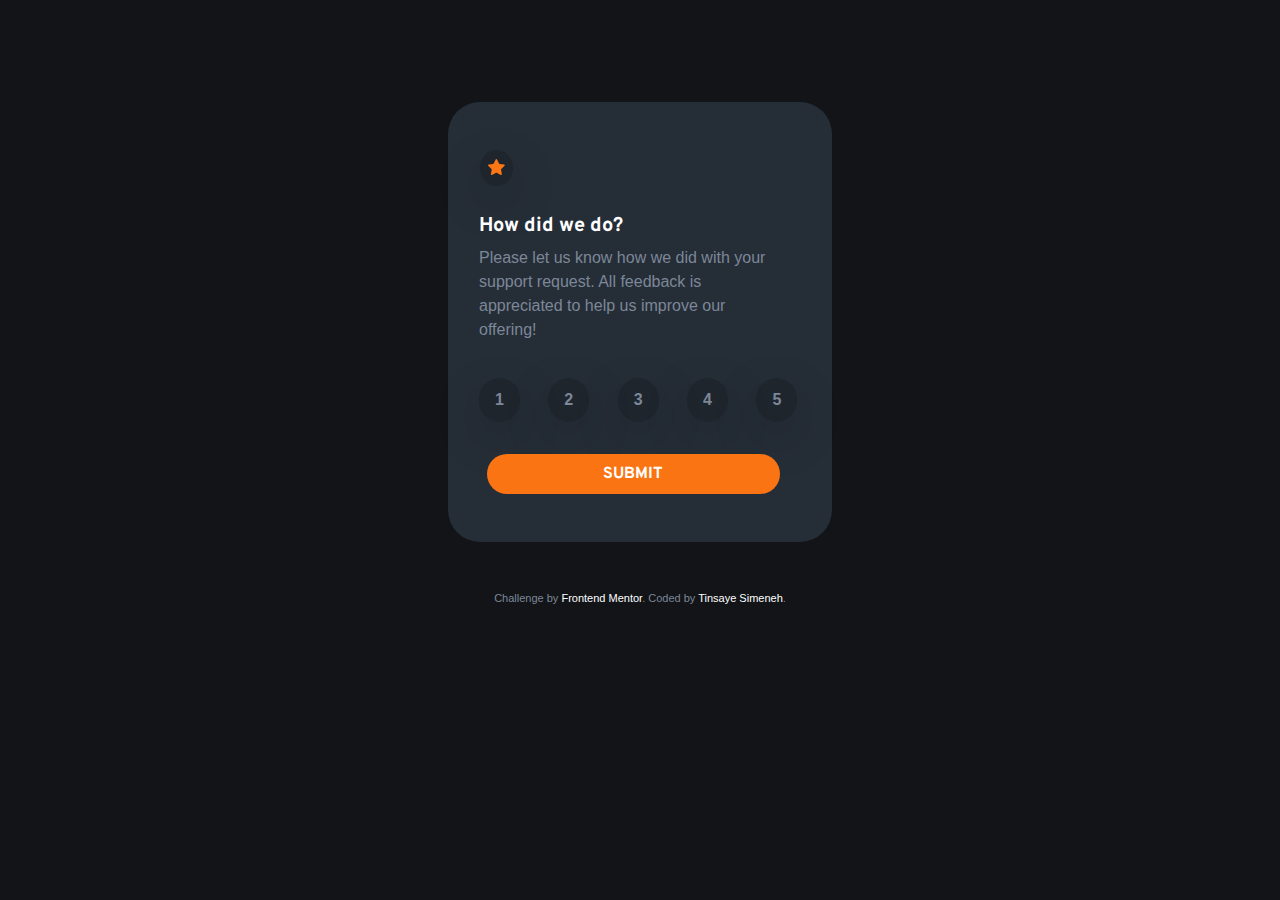
<file: index.html>
<!DOCTYPE html>
<html lang="en">
  <head>
    <meta charset="UTF-8" />
    <meta name="viewport" content="width=device-width, initial-scale=1.0" />
    <!-- displays site properly based on user's device -->

    <link
      rel="icon"
      type="image/png"
      sizes="32x32"
      href="./images/favicon-32x32.png"
    />
    <link rel="stylesheet" href="./index.css" />
    <link
      rel="stylesheet"
      href="https://cdn.jsdelivr.net/npm/bootstrap@4.3.1/dist/css/bootstrap.min.css"
      integrity="sha384-ggOyR0iXCbMQv3Xipma34MD+dH/1fQ784/j6cY/iJTQUOhcWr7x9JvoRxT2MZw1T"
      crossorigin="anonymous"
    />
    <script
      src="https://code.jquery.com/jquery-3.3.1.slim.min.js"
      integrity="sha384-q8i/X+965DzO0rT7abK41JStQIAqVgRVzpbzo5smXKp4YfRvH+8abtTE1Pi6jizo"
      crossorigin="anonymous"
    ></script>
    <script
      src="https://cdn.jsdelivr.net/npm/popper.js@1.14.7/dist/umd/popper.min.js"
      integrity="sha384-UO2eT0CpHqdSJQ6hJty5KVphtPhzWj9WO1clHTMGa3JDZwrnQq4sF86dIHNDz0W1"
      crossorigin="anonymous"
    ></script>
    <script
      src="https://cdn.jsdelivr.net/npm/bootstrap@4.3.1/dist/js/bootstrap.min.js"
      integrity="sha384-JjSmVgyd0p3pXB1rRibZUAYoIIy6OrQ6VrjIEaFf/nJGzIxFDsf4x0xIM+B07jRM"
      crossorigin="anonymous"
    ></script>
    <title>Frontend Mentor | Interactive rating component</title>

    <!-- Feel free to remove these styles or customise in your own stylesheet 👍 -->
  </head>
  <body class="bg-verydarkblue">
    <div class="custom-container mb-5 pb-5 pt-3 bg-darkblue px-3">
      <div class="row w-100 mx-auto py-2 mt-4">
        <div
            class="shadow-lg bg-lightdarkblue rounded-circle ml-3 px-2 pb-2 pt-1"
            >
            <img src="./images/icon-star.svg" alt="star-image"/>
            </div>
          </span>
      </div>

      <div class="row w-100 mx-auto">
        <div class="col-11 mt-1 mb-1 pt-2">
          <h5 class="text-white overpass-bold mt-2">How did we do?</h5>
          <p class="text-mediumgrey overpass">
            Please let us know how we did with your support request. All
            feedback is appreciated to help us improve our offering!
          </p>
        </div>
      </div>

      <div class="row w-100 mx-auto py-3">
        <div class="col-12" id="rating">
          <button type="submit"
            class="rate shadow-lg bg-lightdarkblue text-mediumgrey border-0 rounded-circle overpass px-3" style="padding: 0.6rem; font-weight: bold;"
            >1</button>
          <button type="submit"
            class="rate shadow-lg bg-lightdarkblue border-0 text-mediumgrey rounded-circle ml-4 overpass px-3" style="padding: 0.6rem; font-weight: bold;"
            >2</button>
          <button type="submit"
            class="rate shadow-lg bg-lightdarkblue border-0 text-mediumgrey rounded-circle ml-4 overpass px-3" style="padding: 0.6rem; font-weight: bold;"
            >3</button>
          <button type="submit"
            class="rate shadow-lg bg-lightdarkblue border-0 text-mediumgrey rounded-circle ml-4 overpass px-3 pr-3" style="padding: 0.6rem; font-weight: bold;"
            >4</button>
          <button type="submit"
            class="rate shadow-lg bg-lightdarkblue border-0 text-mediumgrey rounded-circle ml-4 overpass px-3" style="padding: 0.6rem; font-weight: bold;"
            >5</button>
      </div>
    </div>
    <div class="row ml-2 mt-3 w-100">
      <div class="col-11">
        <button type="submit" class="border-0 py-2 overpass-bold bg-orange w-100 submit-btn" style=" border-radius:3rem">
          SUBMIT
        </button>
      </div>
    </div>
  </div>

    <div class="attribution">
      Challenge by
      <a href="https://www.frontendmentor.io?ref=challenge" target="_blank"
        >Frontend Mentor</a
      >. Coded by <a href="https://github.com/tinsaye-simeneh">Tinsaye Simeneh</a>.
    </div>

    <script>
var btnContainer = document.getElementById("rating");
var btns = btnContainer.getElementsByClassName("rate");
var submit = document.getElementsByClassName("submit-btn");
var current = document.getElementsByClassName("active");
for (var i = 0; i < btns.length; i++) {
  btns[i].addEventListener("click", function() {
    if (current.length > 0) {
      current[0].className = current[0].className.replace(" active", "");
    }
    this.className += " active";
    localStorage.setItem('rate', current[0].innerHTML);
  });
}
submit[0].addEventListener("click", function() {
  if (current.length > 0) {
    window.location.href = "./thankyou.html";
  }
});
      </script>

  </body>
</html>
</file>
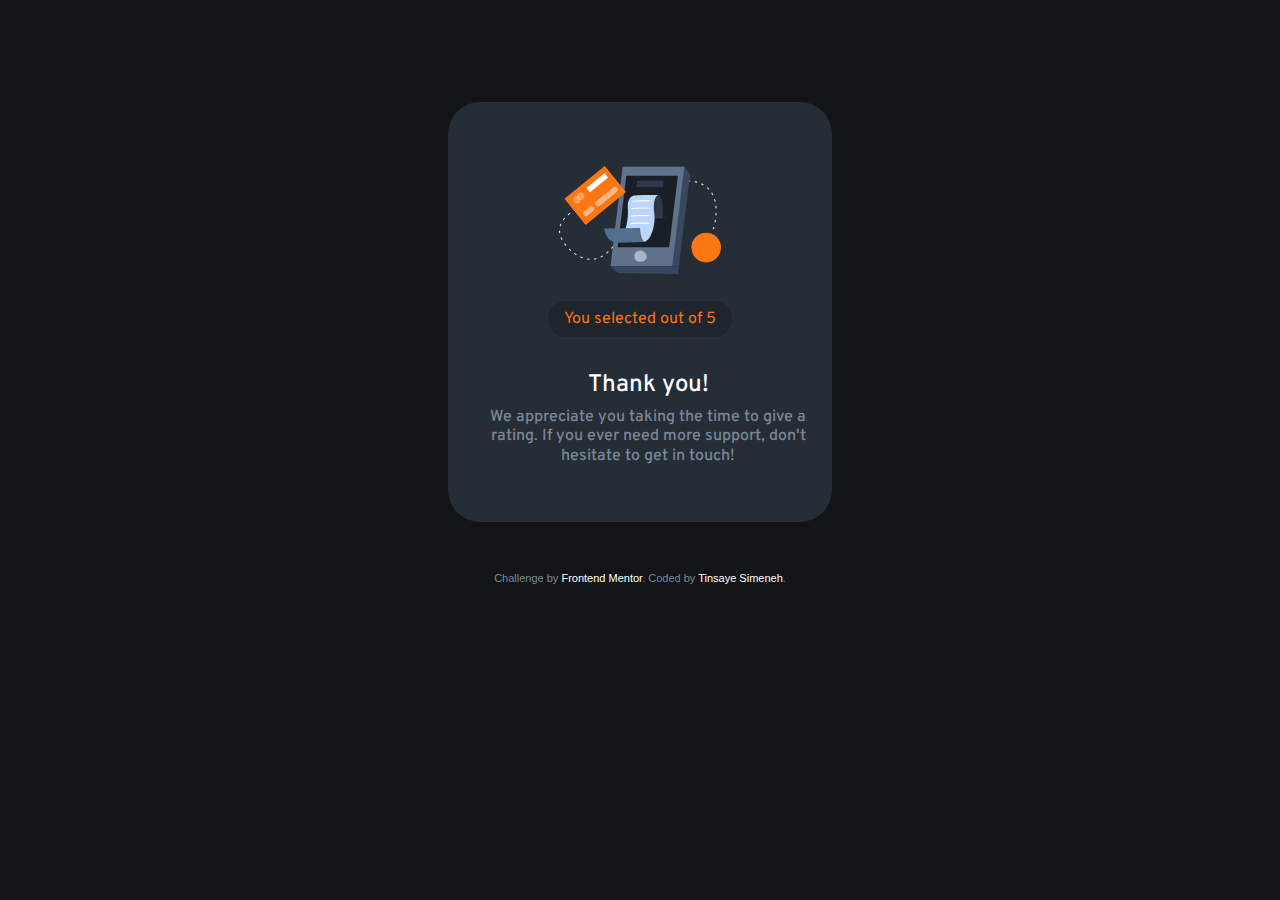
<file: thankyou.html>
<!DOCTYPE html>
<html lang="en">
  <head>
    <meta charset="UTF-8" />
    <meta http-equiv="X-UA-Compatible" content="IE=edge" />
    <meta name="viewport" content="width=device-width, initial-scale=1.0" />

    <link
      rel="icon"
      type="image/png"
      sizes="32x32"
      href="./images/favicon-32x32.png"
    />
    <link rel="stylesheet" href="./index.css" />
    <link
      rel="stylesheet"
      href="https://cdn.jsdelivr.net/npm/bootstrap@4.3.1/dist/css/bootstrap.min.css"
      integrity="sha384-ggOyR0iXCbMQv3Xipma34MD+dH/1fQ784/j6cY/iJTQUOhcWr7x9JvoRxT2MZw1T"
      crossorigin="anonymous"
    />
    <script
      src="https://code.jquery.com/jquery-3.3.1.slim.min.js"
      integrity="sha384-q8i/X+965DzO0rT7abK41JStQIAqVgRVzpbzo5smXKp4YfRvH+8abtTE1Pi6jizo"
      crossorigin="anonymous"
    ></script>
    <script
      src="https://cdn.jsdelivr.net/npm/popper.js@1.14.7/dist/umd/popper.min.js"
      integrity="sha384-UO2eT0CpHqdSJQ6hJty5KVphtPhzWj9WO1clHTMGa3JDZwrnQq4sF86dIHNDz0W1"
      crossorigin="anonymous"
    ></script>
    <script
      src="https://cdn.jsdelivr.net/npm/bootstrap@4.3.1/dist/js/bootstrap.min.js"
      integrity="sha384-JjSmVgyd0p3pXB1rRibZUAYoIIy6OrQ6VrjIEaFf/nJGzIxFDsf4x0xIM+B07jRM"
      crossorigin="anonymous"
    ></script>
    <title>Thank you page</title>
  </head>
  <body class="bg-verydarkblue">
    <div class="custom-container mb-5 pb-5 pt-3 bg-darkblue px-3">
      <div class="row mx-auto">
        <div class="col-12 text-center pt-5 pb-3">
          <img
            src="./images/illustration-thank-you.svg"
            alt="logo"
            class="img-fluid"
          />
        </div>
      </div>

      <div class="row mx-auto py-3">
        <div class="col-12 text-center">
          <span
            class="d-inline bg-lightdarkblue text-orange overpass-light border-0 px-3 py-2"
            style="border-radius: 2rem;"
            >You selected <span id="rate"></span> out of 5</span
          >
        </div>

      </div>
      <div class="row ml-2 mt-4 w-100">
        <div class="col-12 text-center overpass-light">
         <h4 class="text-white"> Thank you!</h4>
<h6 class="text-mediumgrey ">
            We appreciate you taking the time to give a
            rating. If you ever need more support, don't hesitate to get in touch!
        </h5>
        </div>
      </div>
    </div>

    <div class="attribution">
        Challenge by
        <a href="https://www.frontendmentor.io?ref=challenge" target="_blank"
          >Frontend Mentor</a
        >. Coded by <a href="https://github.com/tinsaye-simeneh">Tinsaye Simeneh</a>.
      </div>
    <script>
      const rating = localStorage.getItem("rate");
      window.onload = function(){
    document.getElementById('rate').innerHTML = rating;
};
    </script>
  </body>
</html>
</file>
<file: index.css>
.custom-container{
    border-radius: 2rem; 
    width: 30%;
    margin: 0 auto;
   margin-top: 8%;
}
@font-face{
    font-family: Overpass;
    src: url("./assets/fonts/Overpass-VariableFont_wght.ttf");
}
.overpass-bold{
    font-family: Overpass;
    font-weight: 700;
}
.overpass-light{
    font-family: Overpass;
    font-weight: 400;
}
.attribution {
    font-size: 11px;
    text-align: center;
    color: hsl(216, 12%, 54%);
  }
  .attribution a {
    color: white;
  }
.text-verydarkblue{
    color: hsl(216, 12%, 8%);
}
.bg-verydarkblue{
    background-color: hsl(216, 12%, 8%);
}
.text-darkblue{
    color: hsl(213, 19%, 18%);
}
.bg-darkblue{
    background-color: hsl(213, 19%, 18%);
}
.bg-lightdarkblue{
    background-color: hsl(216, 12%, 8%, 0.3);
}
.border-darkblue{
    border: .00625rem solid green;
}
.border-verydarkblue{
    border: .0625rem solid hsl(213, 19%, 18%);
}
.text-mediumgrey{
    color: hsl(216, 12%, 54%);
}
.bg-mediumgrey{
    background-color: hsl(216, 12%, 54%);
}
.text-lightgrey{
    color: hsl(217, 12%, 63%);
}
.bg-lightgrey{
    background-color: hsl(217, 12%, 63%);
}
.text-orange{
    color: hsl(25, 97%, 53%);
}
.bg-orange{
    background-color: hsl(25, 97%, 53%);
}
.active {
    background-color: hsl(217, 12%, 63%);
    color: white;
    border: none;
  }
  .rate:hover {
    background-color: hsl(25, 97%, 53%);
    color: white;
    border: none;
  }
  .submit-btn{
    color: white;
  }
  .submit-btn:hover {
    background-color: white;
    color: orange;
    border: none;
  }
@media screen and (max-width: 768px) {
    .custom-container{
        width: 94%;
        margin: 0 auto;
        margin-top: 30%;
        margin-left: 3%;
        margin-right: 3%;
    }
}
</file>
